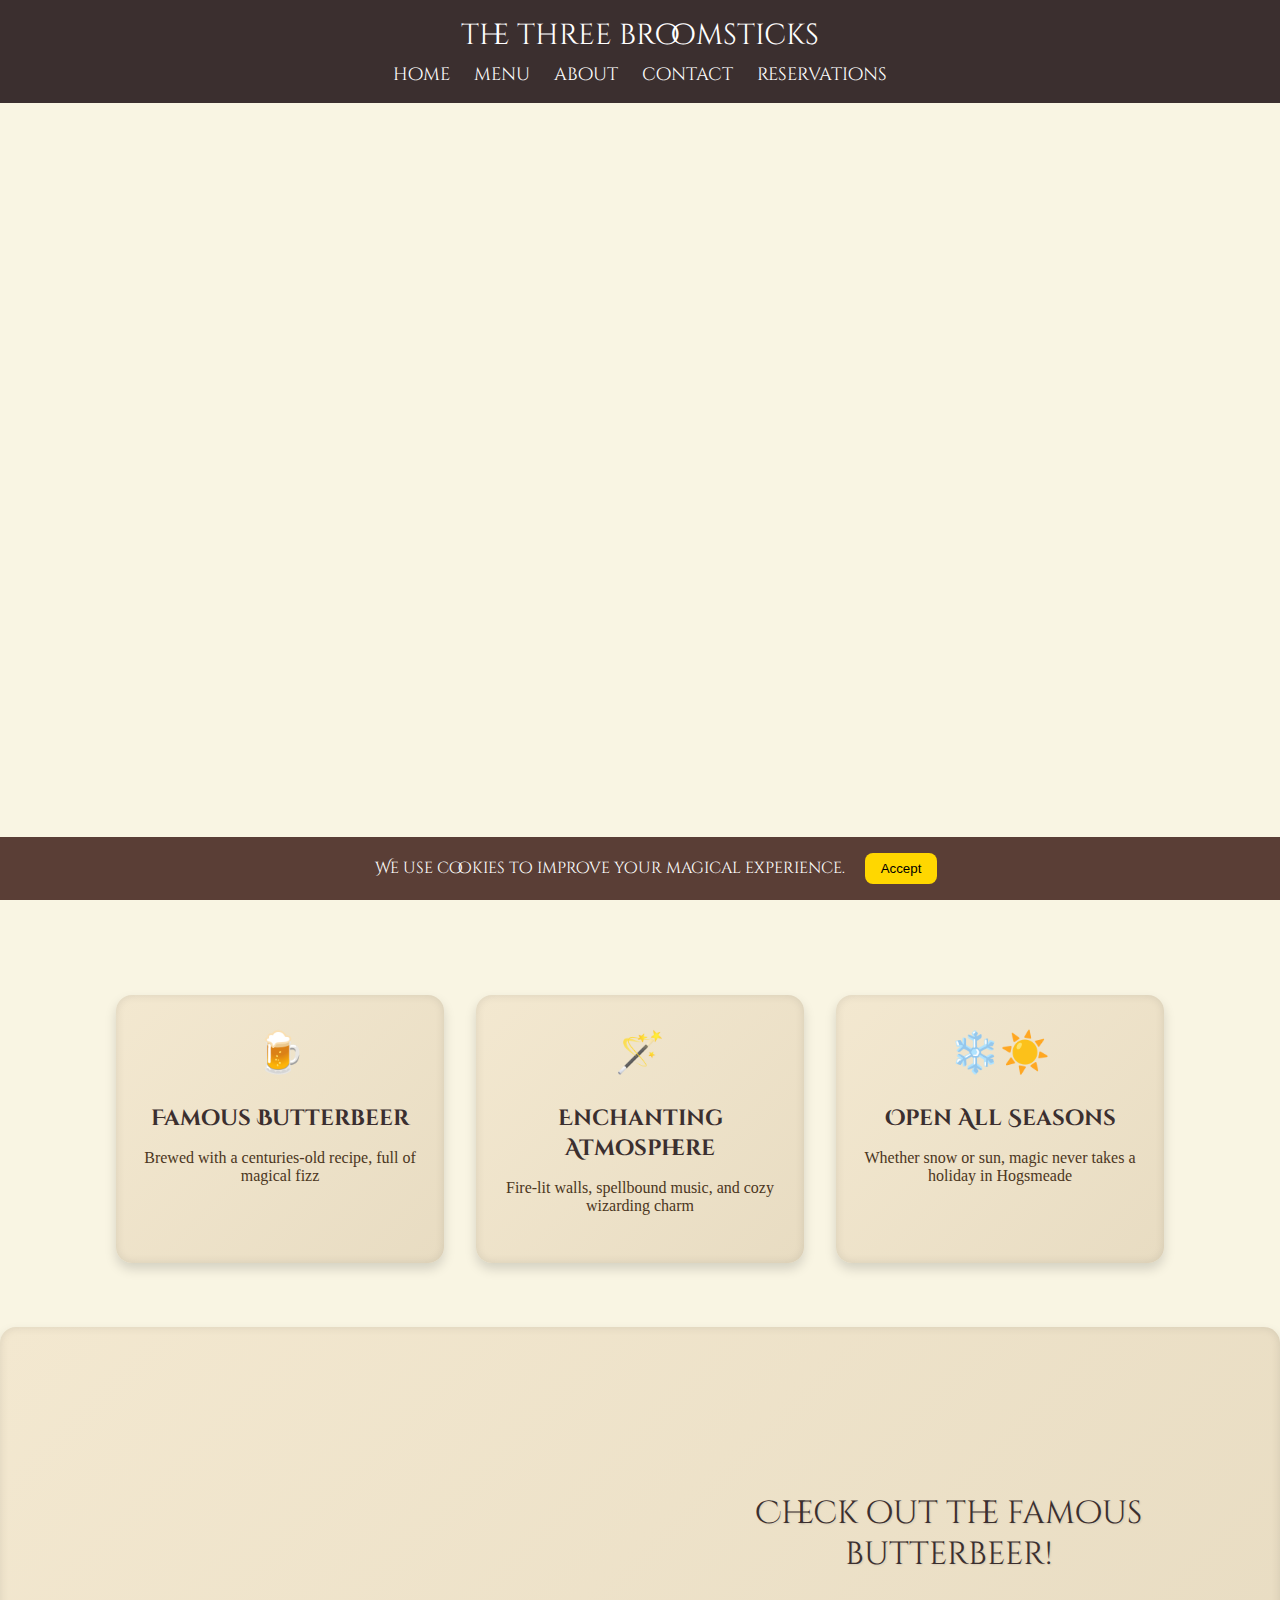
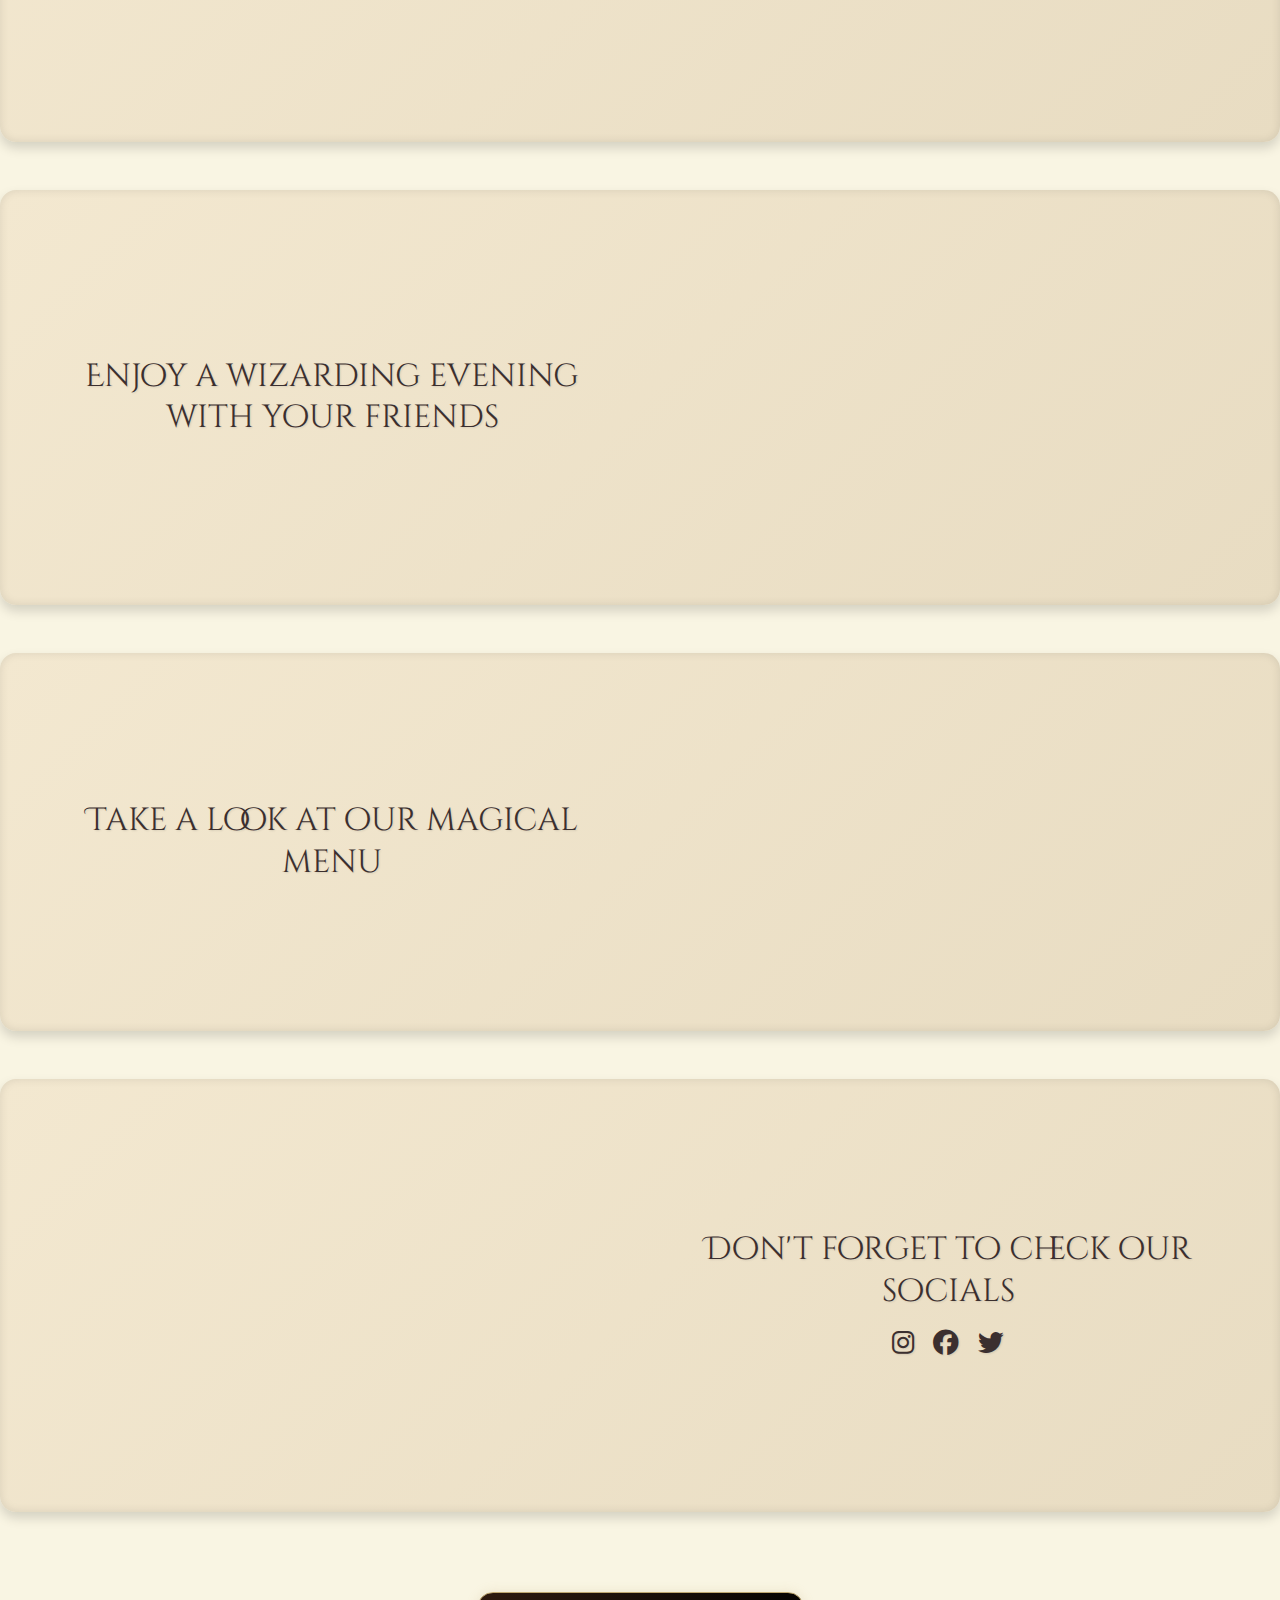
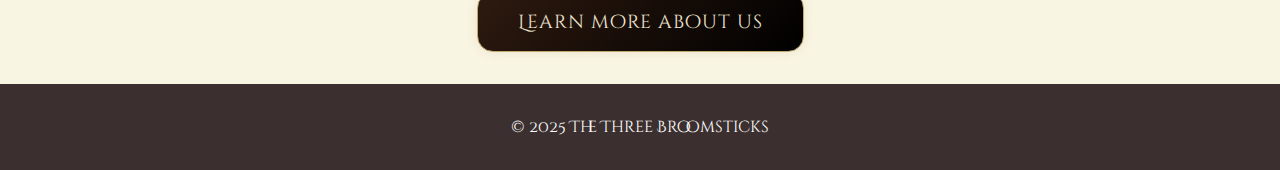
<file: index.html>
<!DOCTYPE html>
<html>
<head>
  <title>The Three Broomsticks</title>
  <link rel="stylesheet" href="style.css">
  <!-- favicon zevit tabis fotostvis: -->
  <link rel="icon" type="image/x-icon" href="hpimages/favicon.ico" />
  <!-- social media iconebistvis da burgeristvis gamoviyene cloudflare.com -->
  <link rel="stylesheet" href="https://cdnjs.cloudflare.com/ajax/libs/font-awesome/6.5.0/css/all.min.css" />
</head>
<body>


  <header class="header">
    <div class="header-container">
      <a href="index.html" class="logo">the three broomsticks</a>
      <!-- burger chndeba roca pataravdeba ekrani -->
      <div class="burger" id="burger">
        <i class="fas fa-bars"></i>
      </div>
    </div>
    <nav class="nav" id="nav">
      <a href="index.html">home</a>
      <a href="menu.html">menu</a>
      <a href="about.html">about</a>
      <a href="contact.html">contact</a>
      <a href="reservations.html">reservations</a>
    </nav>
  </header>


  <section class="hero">
    <div class="hero-text shadowy-text">
      <h1>
        <span>Welcome</span>
        <span>to</span>
        <span>The</span>
        <span>Three</span>
        <span>Broomsticks</span>
      </h1>
      <p>
        <span>a</span>
        <span>magical</span>
        <span>place</span>
        <span>to</span>
        <span>dine</span>
        <span>in</span>
        <span>hogsmeade</span>
      </p>
    </div>
  </section>


  <section class="features">
    <img class="hpimage1" src="hpimages/Harry-potter-half-blood-trio_slughorn_three_broomsticks.webp" alt="threebroomsticks">
  </section>


  <section class="why-visit">
    <div class="visit-card">
      <div class="emoji-icon">🍺</div>
      <h3>Famous Butterbeer</h3>
      <p>Brewed with a centuries-old recipe, full of magical fizz</p>
    </div>
    <div class="visit-card">
      <div class="emoji-icon">🪄</div>
      <h3>Enchanting Atmosphere</h3>
      <p>Fire-lit walls, spellbound music, and cozy wizarding charm</p>
    </div>
    <div class="visit-card">
      <div class="emoji-icon">❄️☀️</div>
      <h3>Open All Seasons</h3>
      <p>Whether snow or sun, magic never takes a holiday in Hogsmeade</p>
    </div>
  </section>


  <section class="main_menu">
    <div class="main_menu_pic"><img src="hpimages/butterbeer4.jpg" alt="hpimage3"></div>
    <div class="main_menu_text">Check out the famous butterbeer!</div>
  </section>


  <section class="main_menu">
    <div class="main_menu_text">Enjoy a wizarding evening with your friends</div>
    <div class="main_menu_pic"><img src="hpimages/2333b238bf2f5a9e4994c2b922390555.jpg" alt="hpimage3"></div>
  </section>


  <section class="main_menu">
    <div class="main_menu_text">Take a look at our magical menu</div>
    <div class="main_menu_pic"><a href="menu.html"><img src="hpimages/1513873463-harry-potter.jpg" alt="hpimage3"></a></div>
  </section>

  
  <section class="main_menu">
    <div class="main_menu_pic">
      <img src="hpimages/985727bebd3de003cc1f81117394b51b.jpg" alt="Magical scene">
    </div>
    <div class="main_menu_text">
      Don't forget to check our socials
      <div class="social-icons">
        <a href="https://instagram.com" target="_blank"><i class="fab fa-instagram"></i></a>
        <a href="https://facebook.com" target="_blank"><i class="fab fa-facebook"></i></a>
        <a href="https://twitter.com" target="_blank"><i class="fab fa-twitter"></i></a>
      </div>
    </div>
  </section>


  <section class="learnmorebox">
    <a class="learnmore" href="about.html">Learn more about us</a>
  </section>


  <footer class="footer">
    <p>&copy; 2025 The Three Broomsticks</p>
  </footer>

   <script src="script.js"></script>

</body>
</html>
</file>
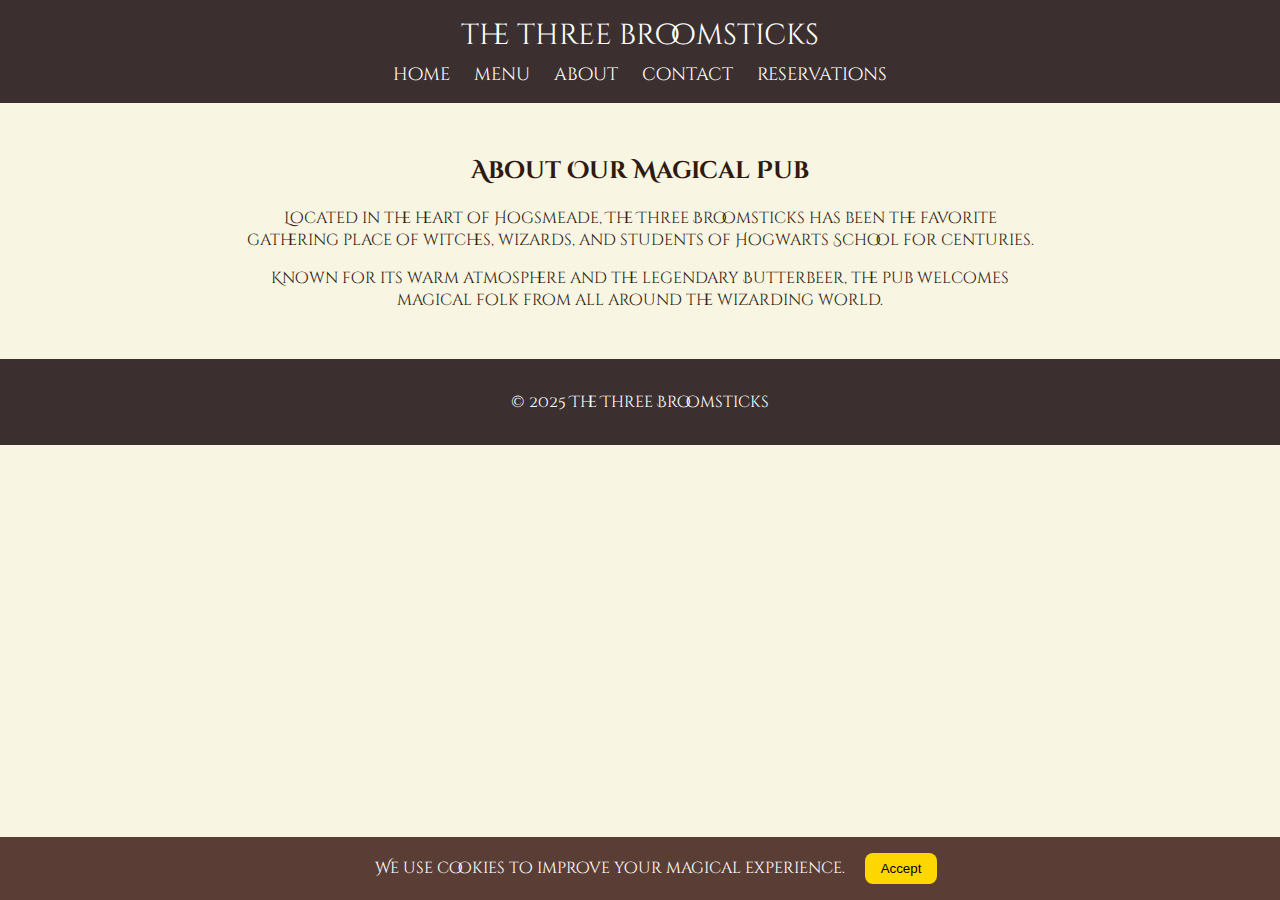
<file: about.html>
<!DOCTYPE html>
<html>
<head>
  <title>About - The Three Broomsticks</title>
  <link rel="stylesheet" href="style.css">
  <link rel="icon" type="image/x-icon" href="hpimages/favicon.ico" />
  <link rel="stylesheet" href="https://cdnjs.cloudflare.com/ajax/libs/font-awesome/6.5.0/css/all.min.css" />
</head>
<body>

  <header class="header">
    <div class="header-container">
      <a href="index.html" class="logo">the three broomsticks</a>
      <!-- burger for mobile -->
      <div class="burger" id="burger">
        <i class="fas fa-bars"></i>
      </div>
    </div>
    <nav class="nav" id="nav">
      <a href="index.html">home</a>
      <a href="menu.html">menu</a>
      <a href="about.html">about</a>
      <a href="contact.html">contact</a>
      <a href="reservations.html">reservations</a>
    </nav>
  </header>

  <main style="padding: 2rem; max-width: 800px; margin: auto; text-align: center;">
    <h2>About Our Magical Pub</h2>
    <p>
      Located in the heart of Hogsmeade, The Three Broomsticks has been the favorite gathering place of witches, wizards, and students of Hogwarts School for centuries.
    </p>
    <p>
      Known for its warm atmosphere and the legendary Butterbeer, the pub welcomes magical folk from all around the wizarding world.
    </p>
  </main>

  <footer class="footer">
    <p>&copy; 2025 The Three Broomsticks</p>
  </footer>

   <script src="script.js"></script>

</body>
</html>
</file>
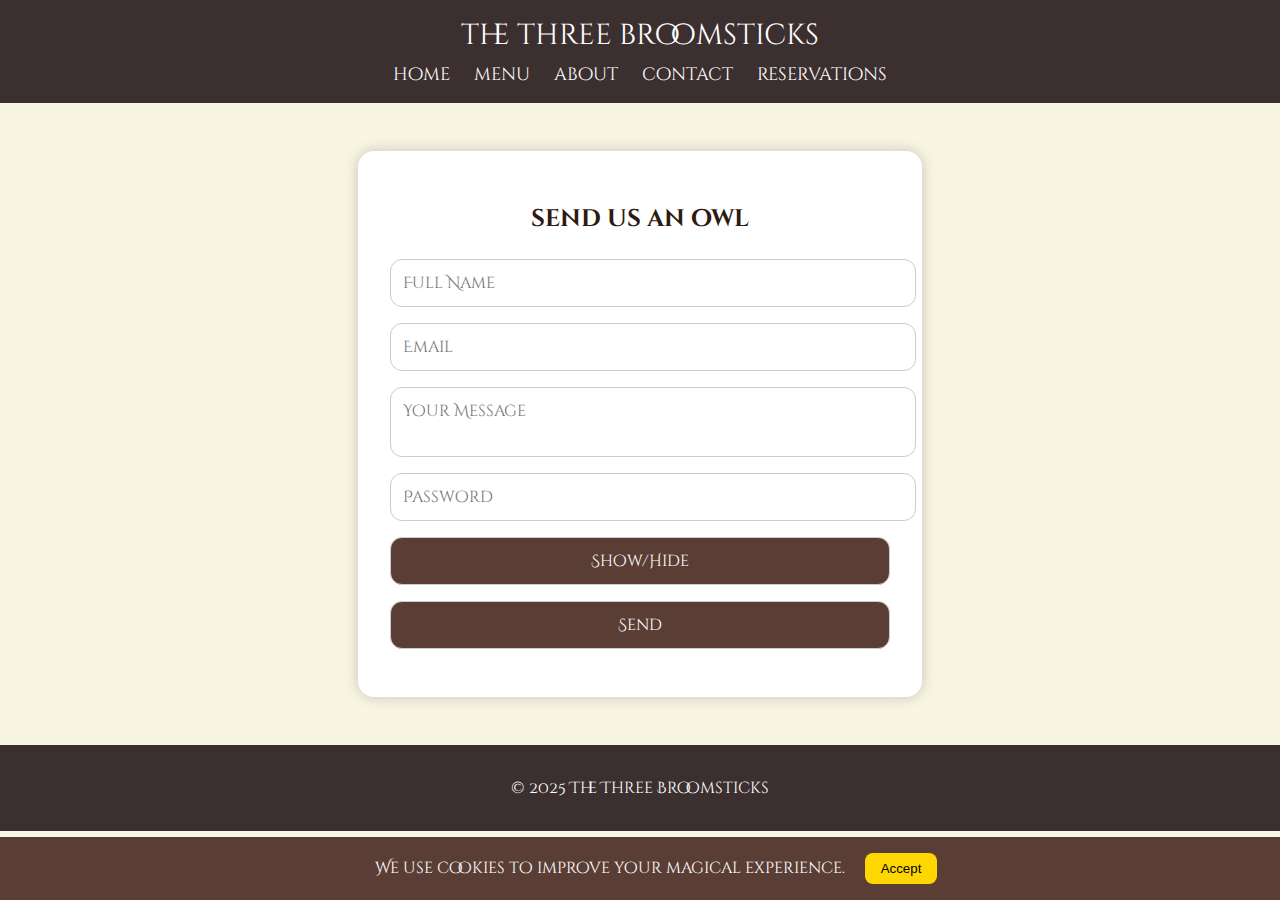
<file: contact.html>
<!DOCTYPE html>
<html>
<head>
  <title>Contact - The Three Broomsticks</title>
  <link rel="stylesheet" href="style.css" />
  <link rel="icon" type="image/x-icon" href="hpimages/favicon.ico" />
  <link rel="stylesheet" href="https://cdnjs.cloudflare.com/ajax/libs/font-awesome/6.5.0/css/all.min.css" />
</head>
<body>

  <header class="header">
    <div class="header-container">
      <a href="index.html" class="logo">the three broomsticks</a>
      <!-- burger for mobile -->
      <div class="burger" id="burger">
        <i class="fas fa-bars"></i>
      </div>
    </div>
    <nav class="nav" id="nav">
      <a href="index.html">home</a>
      <a href="menu.html">menu</a>
      <a href="about.html">about</a>
      <a href="contact.html">contact</a>
      <a href="reservations.html">reservations</a>
    </nav>
  </header>

  <div class="form-container">
    <h2>send us an owl</h2>
    <form id="contact-form">
      <input type="text" id="name" placeholder="Full Name" required />
      <input type="email" id="email" placeholder="Email" required />
      <textarea id="message" placeholder="Your Message" required></textarea>
      <input type="password" id="password" placeholder="Password" required />
      <button type="button" id="toggle-password">Show/Hide</button>
      <button type="submit">Send</button>
    </form>
  </div>

  <footer class="footer">
    <p>&copy; 2025 The Three Broomsticks</p>
  </footer>

   <script src="script.js"></script>

</body>
</html>
</file>
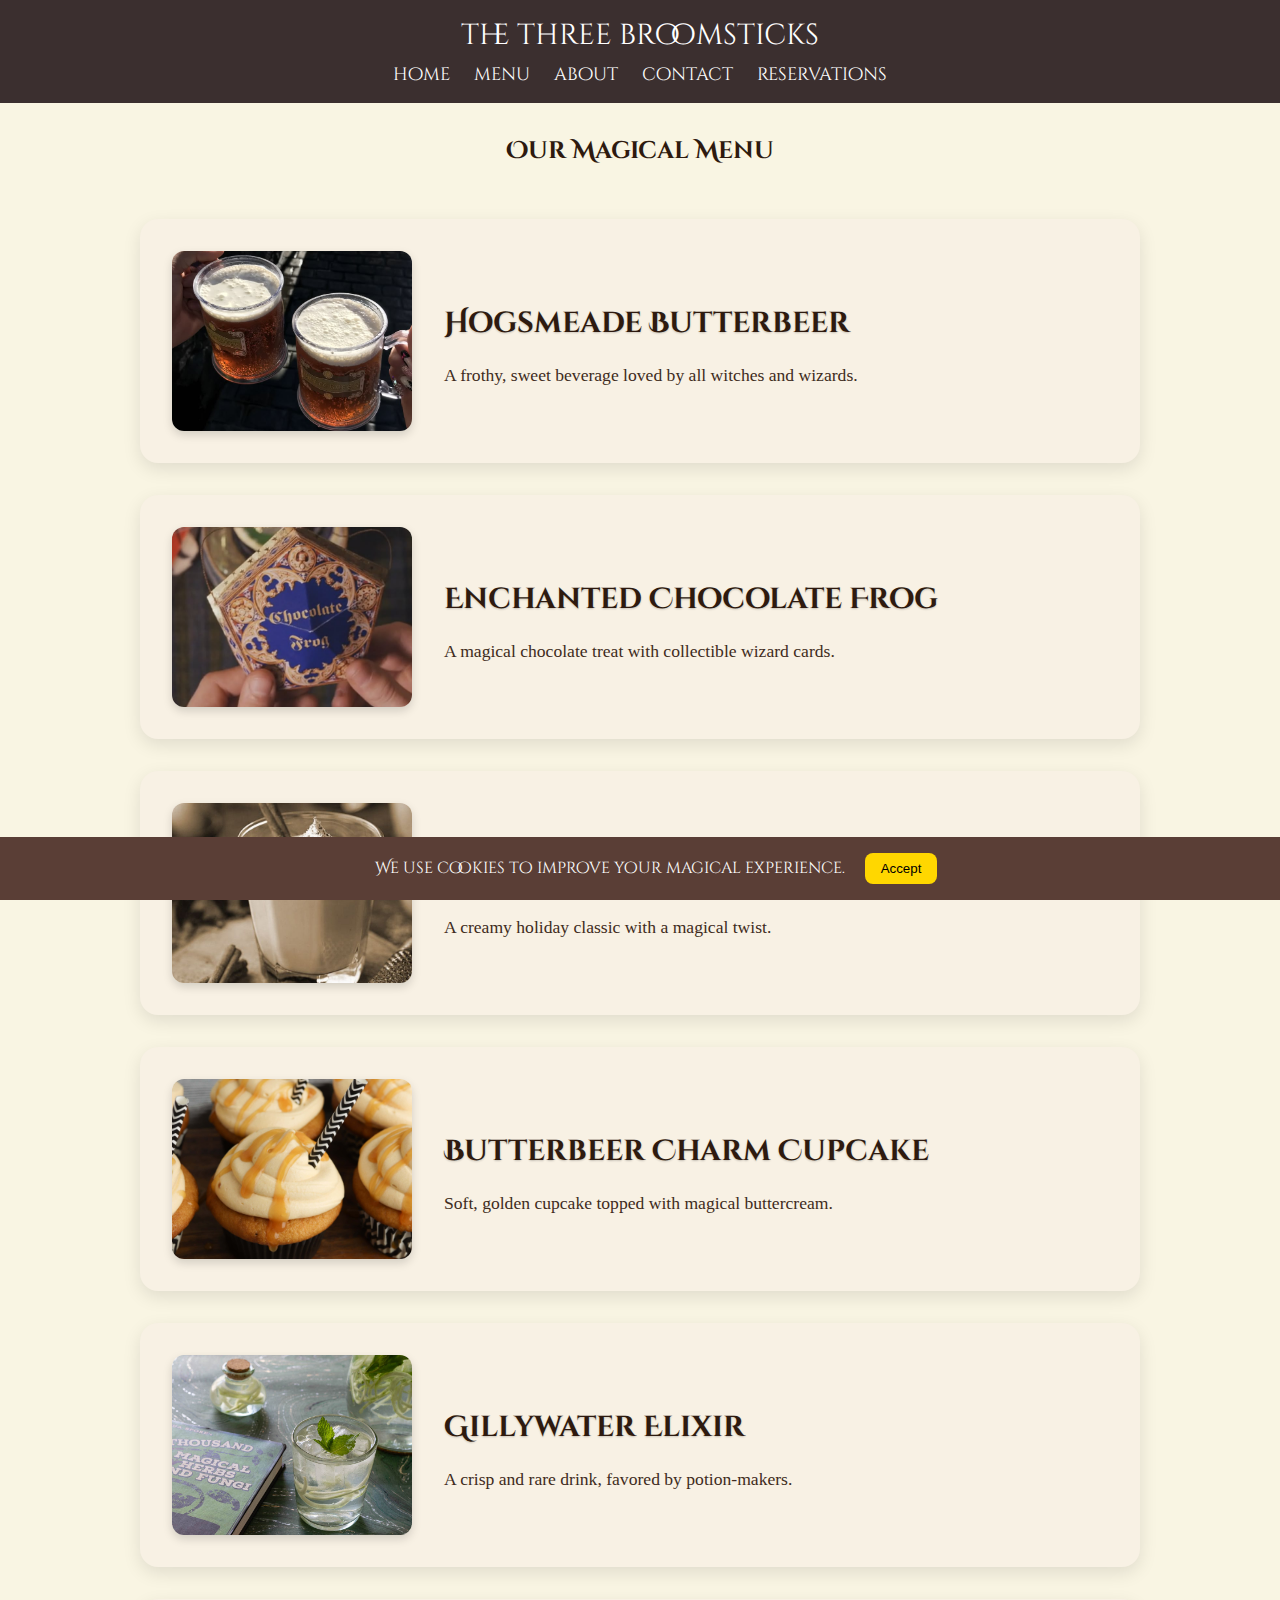
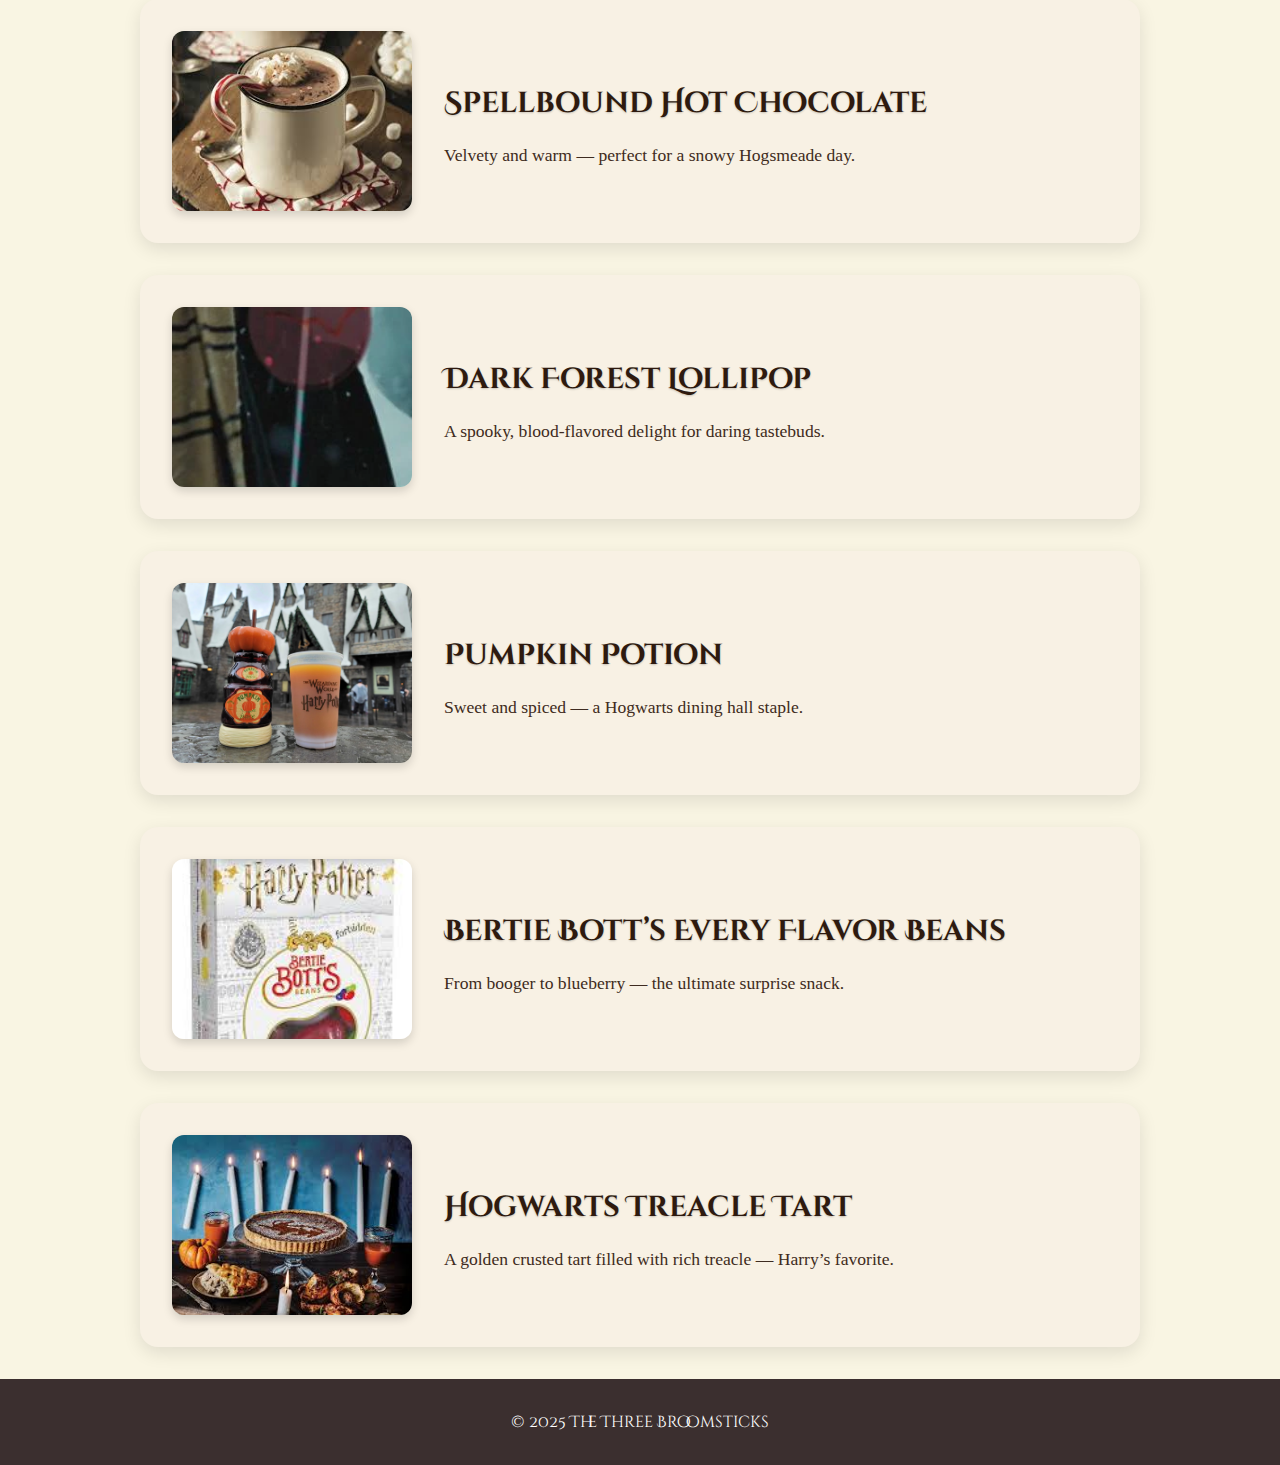
<file: menu.html>
<!DOCTYPE html>
<html>
<head>
  <title>Menu - The Three Broomsticks</title>
  <link rel="stylesheet" href="style.css">
  <link rel="icon" type="image/x-icon" href="hpimages/favicon.ico" />
  <link rel="stylesheet" href="https://cdnjs.cloudflare.com/ajax/libs/font-awesome/6.5.0/css/all.min.css" />
</head>
<body>


  <header class="header">
    <div class="header-container">
      <a href="index.html" class="logo">the three broomsticks</a>
      <!-- burger for mobile -->
      <div class="burger" id="burger">
        <i class="fas fa-bars"></i>
      </div>
    </div>
    <nav class="nav" id="nav">
      <a href="index.html">home</a>
      <a href="menu.html">menu</a>
      <a href="about.html">about</a>
      <a href="contact.html">contact</a>
      <a href="reservations.html">reservations</a>
    </nav>
  </header>

  <section>
    <h2 style="text-align:center; margin-top:2rem;">Our Magical Menu</h2>

    <div class="menu-list" id="menu-container"></div>

  </section>

  
  <footer class="footer">
    <p>&copy; 2025 The Three Broomsticks</p>
  </footer>

   <script src="script.js"></script>

</body>
</html>
</file>
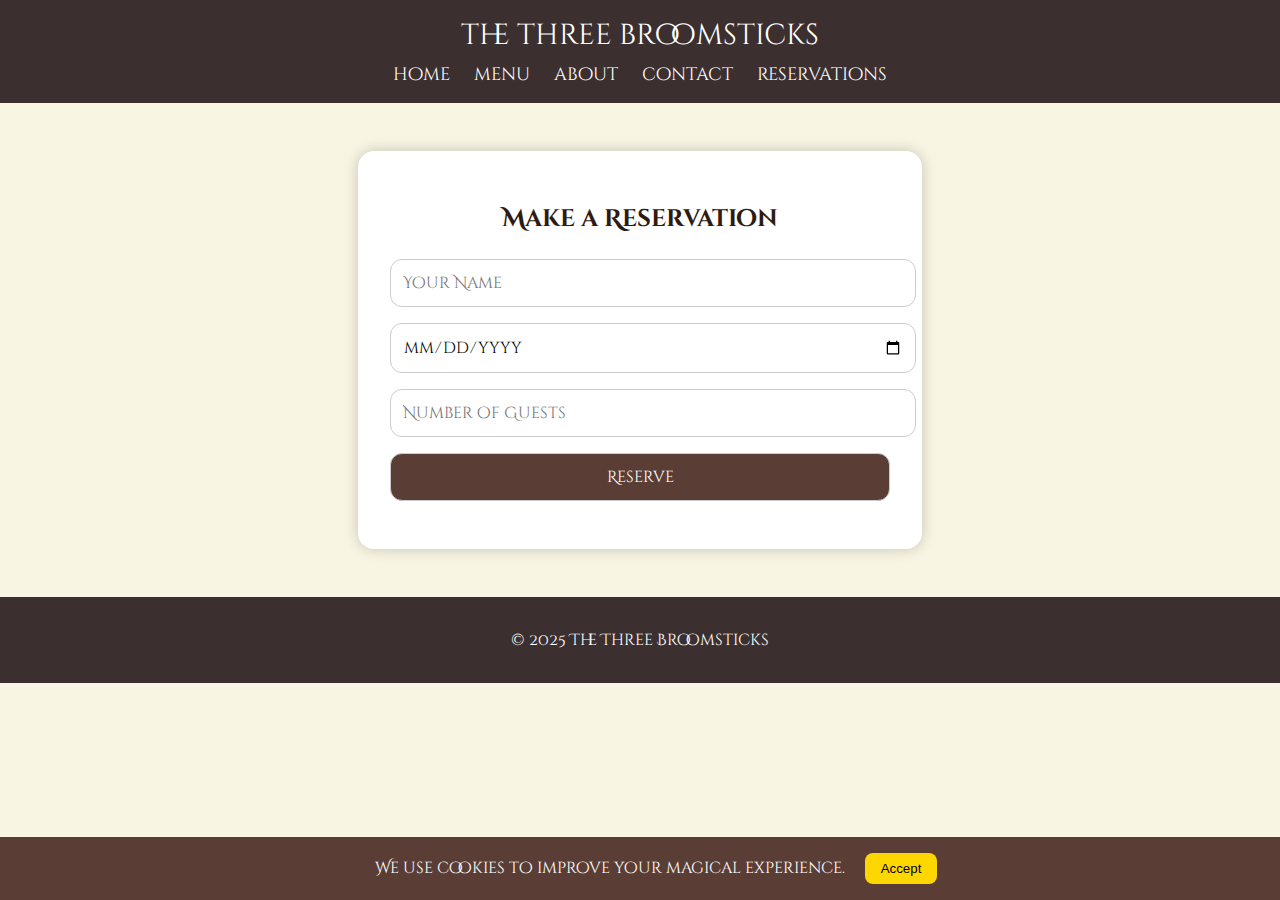
<file: reservations.html>
<!DOCTYPE html>
<html>
<head>
  <title>Reservations - The Three Broomsticks</title>
  <link rel="stylesheet" href="style.css" />
  <link rel="icon" type="image/x-icon" href="hpimages/favicon.ico" />
  <link rel="stylesheet" href="https://cdnjs.cloudflare.com/ajax/libs/font-awesome/6.5.0/css/all.min.css" />
</head>
<body>

  <header class="header">
    <div class="header-container">
      <a href="index.html" class="logo">the three broomsticks</a>
      <!-- burger for mobile -->
      <div class="burger" id="burger">
        <i class="fas fa-bars"></i>
      </div>
    </div>
    <nav class="nav" id="nav">
      <a href="index.html">home</a>
      <a href="menu.html">menu</a>
      <a href="about.html">about</a>
      <a href="contact.html">contact</a>
      <a href="reservations.html">reservations</a>
    </nav>
  </header>


  <div class="form-container">
    <h2>Make a Reservation</h2>
    <form id="reservation-form">
      <input type="text" id="guestName" placeholder="Your Name" required />
      <input type="date" id="date" required />
      <input type="number" id="guests" placeholder="Number of Guests" required />
      <button type="submit">Reserve</button>
    </form>
  </div>

  <footer class="footer">
    <p>&copy; 2025 The Three Broomsticks</p>
  </footer>

  <script src="script.js"></script>


</body>
</html>
</file>
<file: style.css>
@import url('https://fonts.googleapis.com/css2?family=Cinzel+Decorative&display=swap');

body {
  font-family: 'Cinzel Decorative', cursive;
  background-color: #f9f5e3;
  margin: 0;
  padding: 0;
  color: #2e1a0f;
}


.header, .footer {
  background-color: #3b2f2f;
  color: white;
  padding: 1rem;
  text-align: center;
}

.header-container {
  display: flex;
  justify-content: center;
  align-items: center;
  position: relative;
}

.logo {
  font-size: 1.8rem;
  color: white;
  text-decoration: none;
  margin: 0 auto;
}

.burger {
  display: none;
  position: absolute;
  right: 1rem;
  font-size: 1.6rem;
  cursor: pointer;
  color: white;
}


.nav {
  display: flex;
  justify-content: center;
  gap: 1.5rem;
  margin-top: 0.5rem;
  flex-wrap: wrap;
}


.nav a {
  color: white;
  font-size: 1.1rem;
  text-decoration: none;
  transition: color 0.3s;
}

.nav a:hover {
  color: gold;
}


/* mobile header */
@media (max-width: 768px) {
  .burger {
    display: block;
  }

  .nav {
    display: none;
    flex-direction: column;
    background-color: #3b2f2f;
    padding: 1rem;
    margin-top: 0.5rem;
  }

  .nav.show {
    display: flex;
  }

  .nav a {
    margin: 0.5rem 0;
  }
}



.hero {
  text-align: center;
  padding: 4rem 2rem;
  background-size: cover;
  background-position: center;
  color: rgb(0, 0, 0);
}

.hero h1 {
  font-size: 3rem;
  margin-bottom: 1rem;
}

.hero p {
  font-size: 1.5rem;
}


/* chrdiliani teqsti rom chndeba */
.shadowy-text span {
  opacity: 0;
  display: inline-block;
  position: relative;
  color: #2e1a0f; /* solid color */
  filter: drop-shadow(0 0 5px rgba(0,0,0,0.8));
  transform: translateY(20px) scale(0.95);
  animation: shadowFadeIn 1s ease forwards; /* forwards = keep last state */
  animation-fill-mode: forwards;
}

/* delays for each word */
.shadowy-text h1 span:nth-child(1) { animation-delay: 0.3s; }
.shadowy-text h1 span:nth-child(2) { animation-delay: 0.7s; }
.shadowy-text h1 span:nth-child(3) { animation-delay: 1.1s; }
.shadowy-text h1 span:nth-child(4) { animation-delay: 1.5s; }
.shadowy-text h1 span:nth-child(5) { animation-delay: 1.9s; }

.shadowy-text p span:nth-child(1) { animation-delay: 2.5s; }
.shadowy-text p span:nth-child(2) { animation-delay: 2.9s; }
.shadowy-text p span:nth-child(3) { animation-delay: 3.3s; }
.shadowy-text p span:nth-child(4) { animation-delay: 3.7s; }
.shadowy-text p span:nth-child(5) { animation-delay: 4.1s; }
.shadowy-text p span:nth-child(6) { animation-delay: 4.5s; }
.shadowy-text p span:nth-child(7) { animation-delay: 4.9s; }

@keyframes shadowFadeIn {
  from {
    opacity: 0;
    transform: translateY(20px) scale(0.95);
    filter: drop-shadow(0 0 0 rgba(0,0,0,0));
  }
  to {
    opacity: 1;
    transform: translateY(0) scale(1);
    filter: drop-shadow(0 0 5px rgba(0,0,0,0.6));
  }
}



.features {
  display: flex;
  justify-content: center;
  gap: 2rem;
  padding: 2rem;
  flex-wrap: wrap;
}


.feature-card {
  background: #fffaf0;
  padding: 1rem 2rem;
  border: 2px solid #5e4633;
  border-radius: 8px;
  box-shadow: 0 0 10px rgba(0,0,0,0.15), inset 0 0 5px rgba(0,0,0,0.05);
  font-size: 1.1rem;
}


.form-container {
  max-width: 500px;
  margin: 3rem auto;
  background: #fff;
  padding: 2rem;
  border-radius: 16px;
  box-shadow: 0 0 15px rgba(0,0,0,0.2);
}


.form-container h2 {
  text-align: center;
  margin-bottom: 1.5rem;
}

.form-container input,
.form-container textarea,
.form-container button {
  display: block;
  width: 100%;
  margin-bottom: 1rem;
  padding: 0.75rem;
  font-size: 1rem;
  border: 1px solid #ccc;
  border-radius: 12px;
  font-family: inherit;
}

  /* davamate eseni aq */
.form-container textarea {
  resize: none;
  overflow: hidden;
}


.form-container button {
  background-color: #5a3e36;
  color: white;
  cursor: pointer;
  transition: background 0.3s;
}

.form-container button:hover {
  background-color: #402c27;
}

.menu-grid {
  display: flex;
  flex-wrap: wrap;
  justify-content: center;
  padding: 2rem;
  gap: 1.5rem;
}

.menu-item {
  background-color: #fff;
  padding: 1rem;
  border-radius: 12px;
  box-shadow: 0 0 10px rgba(0,0,0,0.1);
  width: 200px;
  text-align: center;
}


/* hpimage1 */
.hpimage1 {
  width: 100%;
  border-radius: 20px;
  object-fit: cover;

  /* tbili feris damateba*/
  filter: brightness(1.05) saturate(1.2);

  /* fade in*/
  opacity: 0;
  animation: fadeIn 1s ease forwards;

  /* damatebit dizaini */
  box-shadow: 0 8px 20px rgba(0, 0, 0, 0.3);
  transition: transform 0.3s ease, filter 0.3s ease, box-shadow 0.3s ease;
}

.hpimage1:hover {
  transform: scale(1.02);
  filter: brightness(1.1) saturate(1.3);
  box-shadow: 0 12px 24px rgba(0, 0, 0, 0.4);

}

/* fade-in animation keyframes */
@keyframes fadeIn {
  to {
    opacity: 1;
  }
}



/* learnmore about us */
.learnmorebox {
  display: flex;
  justify-content: center;
  gap: 2rem;
  padding: 2rem;
  flex-wrap: wrap;
}

.learnmore {
  background: linear-gradient(135deg, #2e1a0f, #000);
  color: #f0e6d2;
  padding: 1rem 2.5rem;
  border-radius: 16px;
  border: 1px solid #bfa76f;
  text-decoration: none;
  font-size: 1.2rem;
  font-family: 'Cinzel Decorative', cursive;
  letter-spacing: 1px;
  box-shadow: 0 0 12px rgba(191, 167, 111, 0.2);
  transition: all 0.4s ease;
  position: relative;
  overflow: hidden;
}

.learnmore:hover {
  color: gold;
  box-shadow: 0 0 24px rgba(255, 215, 0, 0.6), 0 0 10px rgba(255, 255, 255, 0.1);
  border-color: gold;
  transform: scale(1.05);
}

/* sparkle  */
.learnmore::before {
  content: '';
  position: absolute;
  top: 0;
  left: -75%;
  width: 50%;
  height: 100%;
  background: linear-gradient(
    120deg,
    rgba(255, 255, 200, 0.1) 0%,
    rgba(255, 255, 150, 0.2) 50%,
    transparent 100%
  );
  transform: skewX(-20deg);
  transition: all 0.5s ease;
}

.learnmore:hover::before {
  left: 125%;
}



/* kursoris manatobeli efeqti */
.wand-trail {
  position: fixed;
  pointer-events: none;
  width: 8px;
  height: 8px;
  background: radial-gradient(circle, white 0%, rgba(255,255,255,0) 70%);
  border-radius: 50%;
  box-shadow:
    0 0 5px 2px rgba(255,255,255,0.8),
    0 0 10px 4px rgba(255, 215, 0, 0.8);
  opacity: 1;
  animation: fadeOut 0.6s forwards;
  z-index: 9999;
}

@keyframes fadeOut {
  to {
    opacity: 0;
    transform: translateY(-10px) scale(0);
  }
}






/* main page menu */
.main_menu {
  display: grid;
  margin-bottom: 3rem;    /* rom shuashi yutebs shoris dashoreba iyos torem dzalian ertmanetzea mitkupebuli*/
  grid-template-columns: repeat(auto-fit, minmax(300px, 1fr));
  align-items: center;
  gap: 2rem;
  padding: 2.5rem;
  background: linear-gradient(135deg, #f3e8d0, #e8dcc2);
  border-radius: 16px;
  box-shadow: inset 0 0 10px rgba(0,0,0,0.1),
              0 6px 12px rgba(0,0,0,0.15);     
}

.main_menu_text {
  font-size: 2rem;  
  line-height: 1.3;
  color: #3b2f2f;
  text-shadow: 1px 1px 2px rgba(0,0,0,0.1);
  font-family: 'Cinzel Decorative', cursive;
  text-align: center;
  text-decoration: none;
}

.main_menu_pic img {
  width: 100%;
  border-radius: 20px;
  object-fit: cover;

  /* warm magical color vibe */
  filter: brightness(1.05) saturate(1.2);

  /* Fade-in on load */
  opacity: 0;
  animation: fadeIn 1s ease forwards;

  /* bonus polish */
  box-shadow: 0 8px 20px rgba(0, 0, 0, 0.3);
  transition: transform 0.3s ease, filter 0.3s ease, box-shadow 0.3s ease;
}
.main_menu_pic img:hover {
  transform: scale(1.02);
  filter: brightness(1.1) saturate(1.3);
  box-shadow: 0 12px 24px rgba(0, 0, 0, 0.4);
}

/* 4. fadein animation */
@keyframes fadeIn {
  to {
    opacity: 1;
  }
}



/* menu */
.menu-list {
  display: flex;
  flex-direction: column;
  gap: 2rem;
  padding: 2rem;
  max-width: 1000px;
  margin: auto;
}

.menu-row {
  display: flex;
  align-items: center;
  gap: 2rem;
  padding: 2rem;
  border-radius: 18px;
  box-shadow: 0 6px 18px rgba(0, 0, 0, 0.1);
  transition: transform 0.3s ease, box-shadow 0.3s ease;
  background-blend-mode: multiply;
  background-size: cover;
  background-position: center;
}

.menu-row:hover {
  transform: scale(1.02);
  box-shadow: 0 8px 24px rgba(0, 0, 0, 0.15);
}

/* Alternate parchment-style backgrounds */
.menu-row.parchment {
  background-color: #f8f1e4;
  background-image: url('https://www.transparenttextures.com/patterns/aged-paper.png');
}

.menu-row.vintage {
  background-color: #e4d4b7;
  background-image: url('https://www.transparenttextures.com/patterns/linen.png');
}

.menu-row img {
  width: 240px;
  height: 180px;
  object-fit: cover;
  border-radius: 12px;
  box-shadow: 0 4px 10px rgba(0,0,0,0.15);
}

.menu-info {
  flex: 1;
}

.menu-info h3 {
  font-family: 'Cinzel Decorative', cursive;
  font-size: 1.8rem;
  margin-bottom: 0.5rem;
  color: #2e1a0f;
  text-shadow: 0 1px 2px rgba(0,0,0,0.2);
}

.menu-info p {
  font-size: 1.1rem;
  color: #3e2b20;
  font-family: 'Georgia', serif;
  line-height: 1.6;
}

/* glowing hover effect for titles */
.menu-info h3:hover {
  color: gold;
  text-shadow: 0 0 8px rgba(255, 215, 0, 0.8);
}

/* responsive */
@media (max-width: 768px) {
  .menu-row {
    flex-direction: column;
    text-align: center;
  }

  .menu-row img {
    width: 100%;
    height: auto;
  }
}


/* socialmedia icons */
.social-icons {
  margin-top: 1rem;
  display: flex;
  justify-content: center;
  gap: 1.2rem;
  font-size: 1.6rem;
}

.social-icons a {
  color: #3b2f2f;
  transition: color 0.3s ease, transform 0.3s ease;
}

.social-icons a:hover {
  color: gold;
  transform: scale(1.2);
}



/* why visit */
.why-visit {
  display: flex;
  justify-content: center;
  flex-wrap: wrap;
  gap: 2rem;
  padding: 1rem 1rem;


  margin-bottom: 3rem;
}

.visit-card {
  background: linear-gradient(135deg, #f3e8d0, #e8dcc2);
  padding: 2rem 1.5rem;
  width: 280px;
  text-align: center;
  border-radius: 16px;
  box-shadow: inset 0 0 10px rgba(0,0,0,0.1),
              0 6px 12px rgba(0,0,0,0.15);
  transition: transform 0.3s ease;
}

.visit-card:hover {
  transform: translateY(-5px);
}

.emoji-icon {
  font-size: 2.5rem;
  margin-bottom: 1rem;
}

.visit-card h3 {
  font-family: 'Cinzel Decorative', cursive;
  font-size: 1.4rem;
  color: #3b2f2f;
  margin-bottom: 0.5rem;
}

.visit-card p {
  font-size: 1rem;
  font-family: 'Georgia', serif;
  color: #4b3621;
}
</file>
